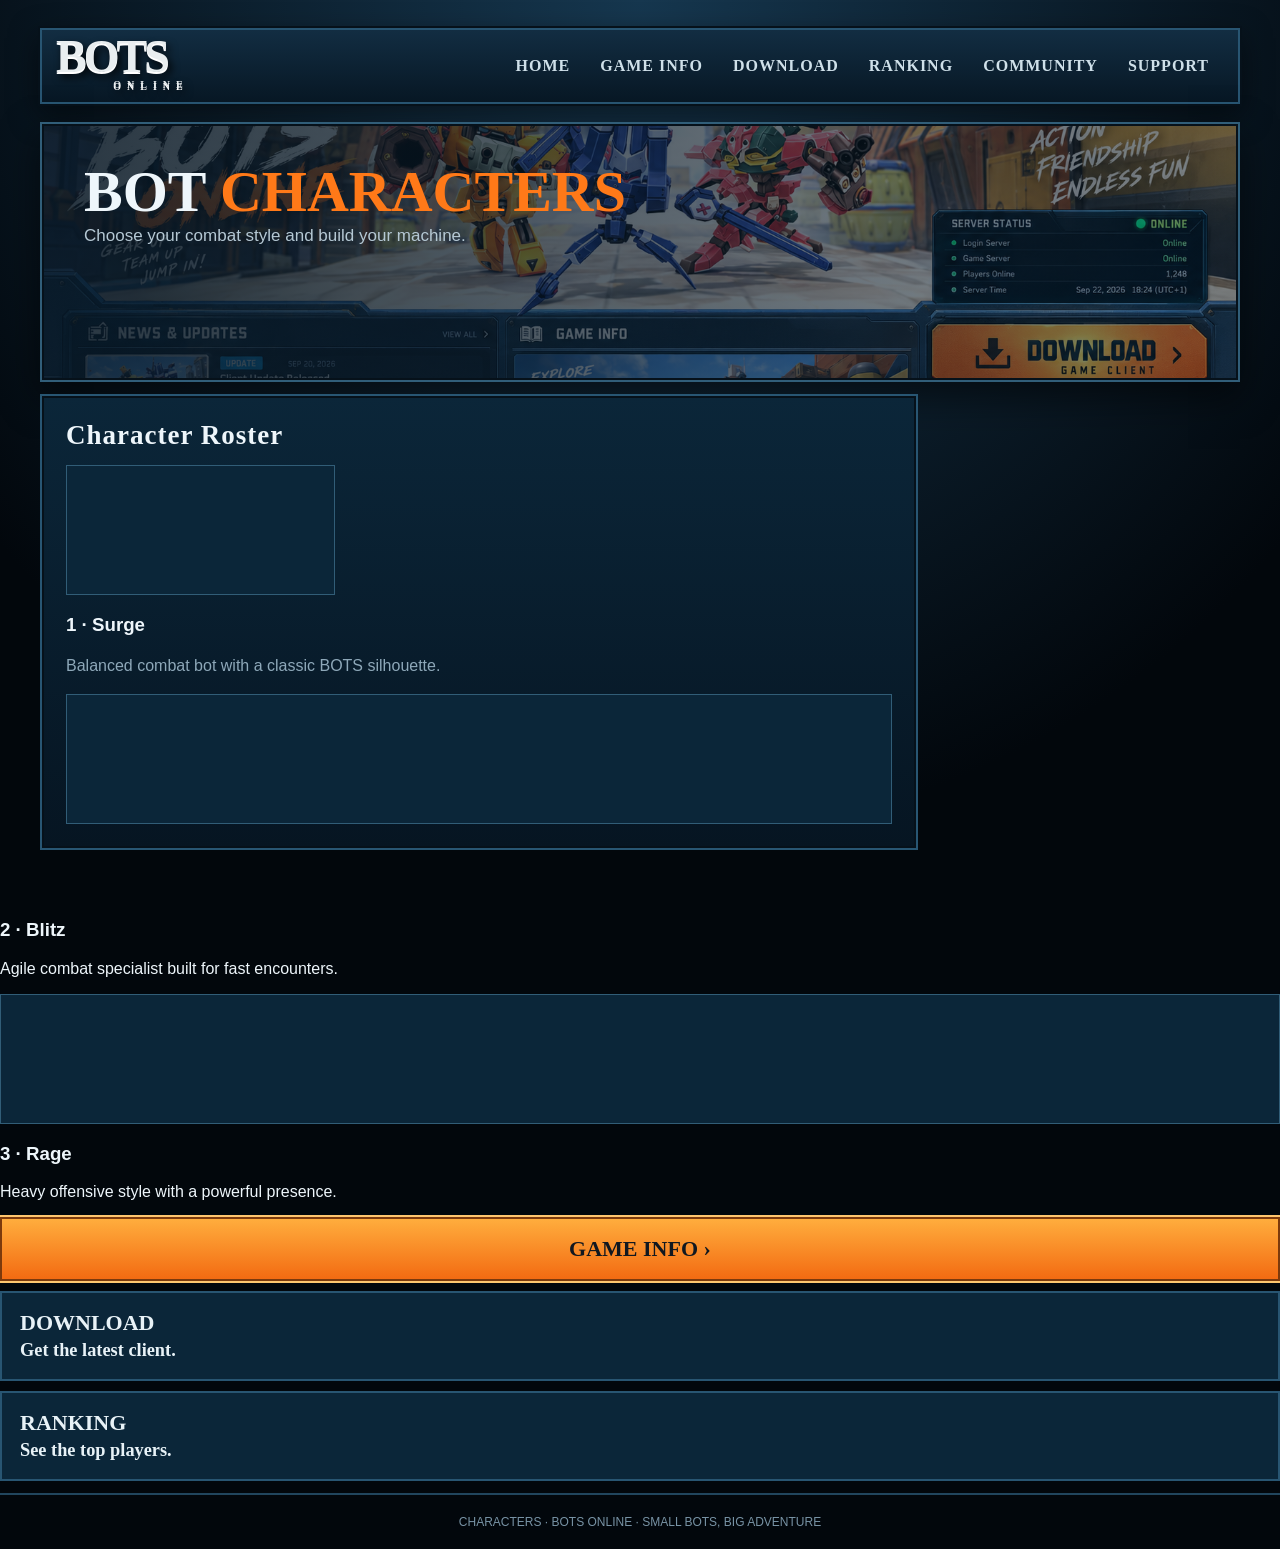
<file: pages/characters.html>
<!doctype html><html lang="en"><head><meta charset="utf-8"><meta name="viewport" content="width=device-width,initial-scale=1"><title>BOT CHARACTERS — BOTS Online</title><link rel="stylesheet" href="../pages.css"></head><body><div class="page"><div class="page-shell"><header class="page-nav"><a class="logo" href="../index.html">BOTS<span>ONLINE</span></a><nav><a href="../index.html">HOME</a><a href="./game-info.html">GAME INFO</a><a href="./download.html">DOWNLOAD</a><a href="./ranking.html">RANKING</a><a href="./community.html">COMMUNITY</a><a href="./support.html">SUPPORT</a></nav></header><section class="hero-page"><h1>BOT <em>CHARACTERS</em></h1><p>Choose your combat style and build your machine.</p></section><main class="content"><section class="panel"><h2>Character Roster</h2><div class="cards"><article class="card character-card><div class="card-art orange"></div><h3>1 · Surge</h3><p>Balanced combat bot with a classic BOTS silhouette.</p></article><article class="card character-card><div class="card-art blue"></div><h3>2 · Blitz</h3><p>Agile combat specialist built for fast encounters.</p></article><article class="card character-card><div class="card-art red"></div><h3>3 · Rage</h3><p>Heavy offensive style with a powerful presence.</p></article></div></section><aside class="side"><a href="./game-info.html">GAME INFO ›</a><a class="dark" href="./download.html">DOWNLOAD<br><small>Get the latest client.</small></a><a class="dark" href="./ranking.html">RANKING<br><small>See the top players.</small></a></aside></main><footer>CHARACTERS · BOTS ONLINE · SMALL BOTS, BIG ADVENTURE</footer></div></div></body></html>
</file>
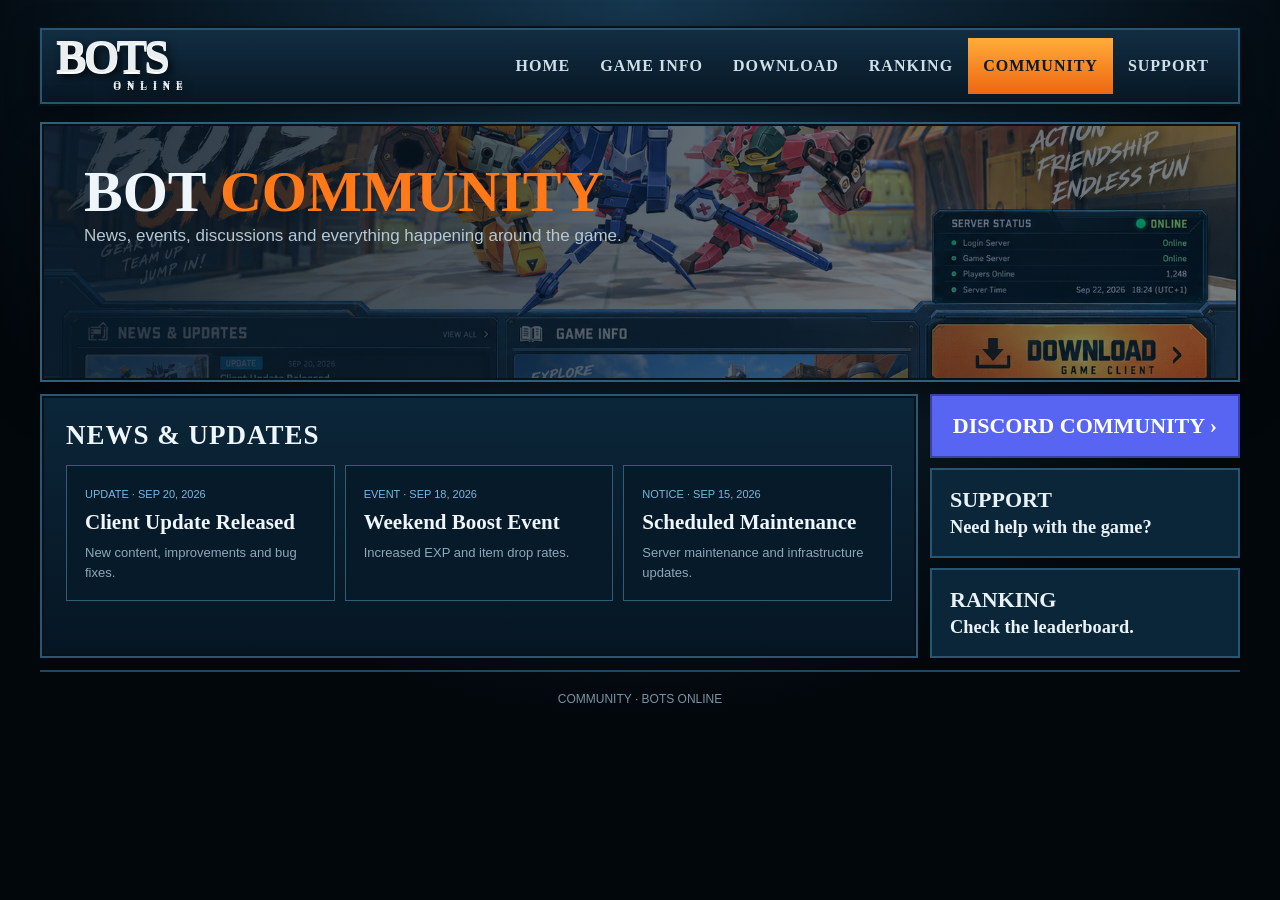
<file: pages/community.html>
<!doctype html><html lang="en"><head><meta charset="utf-8"><meta name="viewport" content="width=device-width,initial-scale=1"><title>Community — BOTS Online</title><link rel="stylesheet" href="../pages.css"></head><body><div class="page"><div class="page-shell"><header class="page-nav"><a class="logo" href="../index.html">BOTS<span>ONLINE</span></a><nav><a href="../index.html">HOME</a><a href="./game-info.html">GAME INFO</a><a href="./download.html">DOWNLOAD</a><a href="./ranking.html">RANKING</a><a class="active" href="./community.html">COMMUNITY</a><a href="./support.html">SUPPORT</a></nav></header><section class="hero-page"><h1>BOT <em>COMMUNITY</em></h1><p>News, events, discussions and everything happening around the game.</p></section><main class="content"><section class="panel"><h2>NEWS &amp; UPDATES</h2><div class="news-grid"><article class="news-card"><span>UPDATE · SEP 20, 2026</span><h3>Client Update Released</h3><p>New content, improvements and bug fixes.</p></article><article class="news-card"><span>EVENT · SEP 18, 2026</span><h3>Weekend Boost Event</h3><p>Increased EXP and item drop rates.</p></article><article class="news-card"><span>NOTICE · SEP 15, 2026</span><h3>Scheduled Maintenance</h3><p>Server maintenance and infrastructure updates.</p></article></div></section><aside class="side"><a class="discord" href="#" onclick="return false">DISCORD COMMUNITY ›</a><a class="dark" href="./support.html">SUPPORT<br><small>Need help with the game?</small></a><a class="dark" href="./ranking.html">RANKING<br><small>Check the leaderboard.</small></a></aside></main><footer>COMMUNITY · BOTS ONLINE</footer></div></div></body></html>
</file>
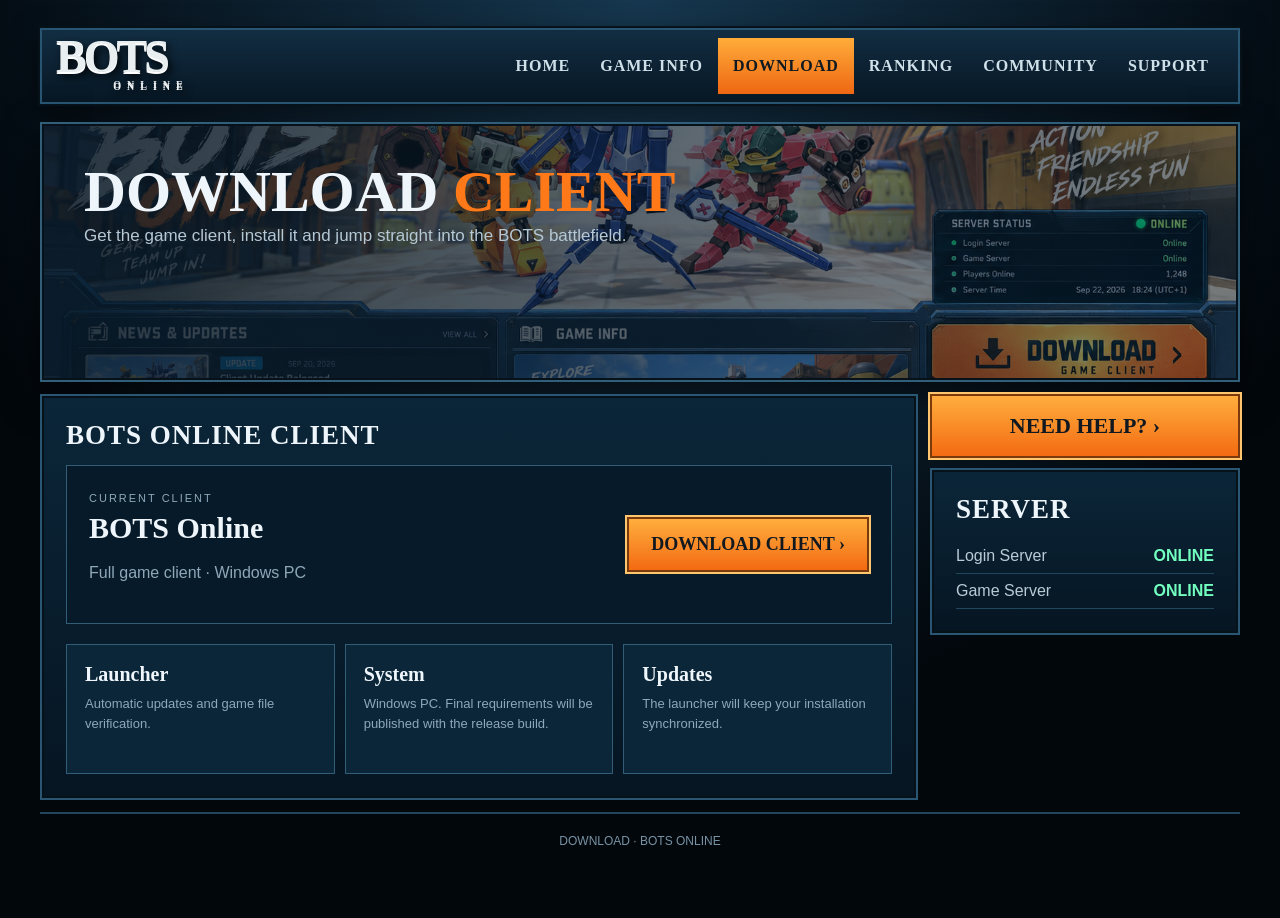
<file: pages/download.html>
<!doctype html><html lang="en"><head><meta charset="utf-8"><meta name="viewport" content="width=device-width,initial-scale=1"><title>Download — BOTS Online</title><link rel="stylesheet" href="../pages.css"></head><body><div class="page"><div class="page-shell"><header class="page-nav"><a class="logo" href="../index.html">BOTS<span>ONLINE</span></a><nav><a href="../index.html">HOME</a><a href="./game-info.html">GAME INFO</a><a class="active" href="./download.html">DOWNLOAD</a><a href="./ranking.html">RANKING</a><a href="./community.html">COMMUNITY</a><a href="./support.html">SUPPORT</a></nav></header><section class="hero-page"><h1>DOWNLOAD <em>CLIENT</em></h1><p>Get the game client, install it and jump straight into the BOTS battlefield.</p></section><main class="content"><section class="panel"><h2>BOTS ONLINE CLIENT</h2><div class="download-box"><div><span class="version">CURRENT CLIENT</span><strong>BOTS Online</strong><p>Full game client · Windows PC</p></div><a class="download-cta" href="#" onclick="return false">DOWNLOAD CLIENT ›</a></div><div class="cards"><article class="card"><h3>Launcher</h3><p>Automatic updates and game file verification.</p></article><article class="card"><h3>System</h3><p>Windows PC. Final requirements will be published with the release build.</p></article><article class="card"><h3>Updates</h3><p>The launcher will keep your installation synchronized.</p></article></div></section><aside class="side"><a href="./support.html">NEED HELP? ›</a><div class="panel"><h2>SERVER</h2><div class="status"><span>Login Server</span><b class="online">ONLINE</b></div><div class="status"><span>Game Server</span><b class="online">ONLINE</b></div></div></aside></main><footer>DOWNLOAD · BOTS ONLINE</footer></div></div></body></html>
</file>
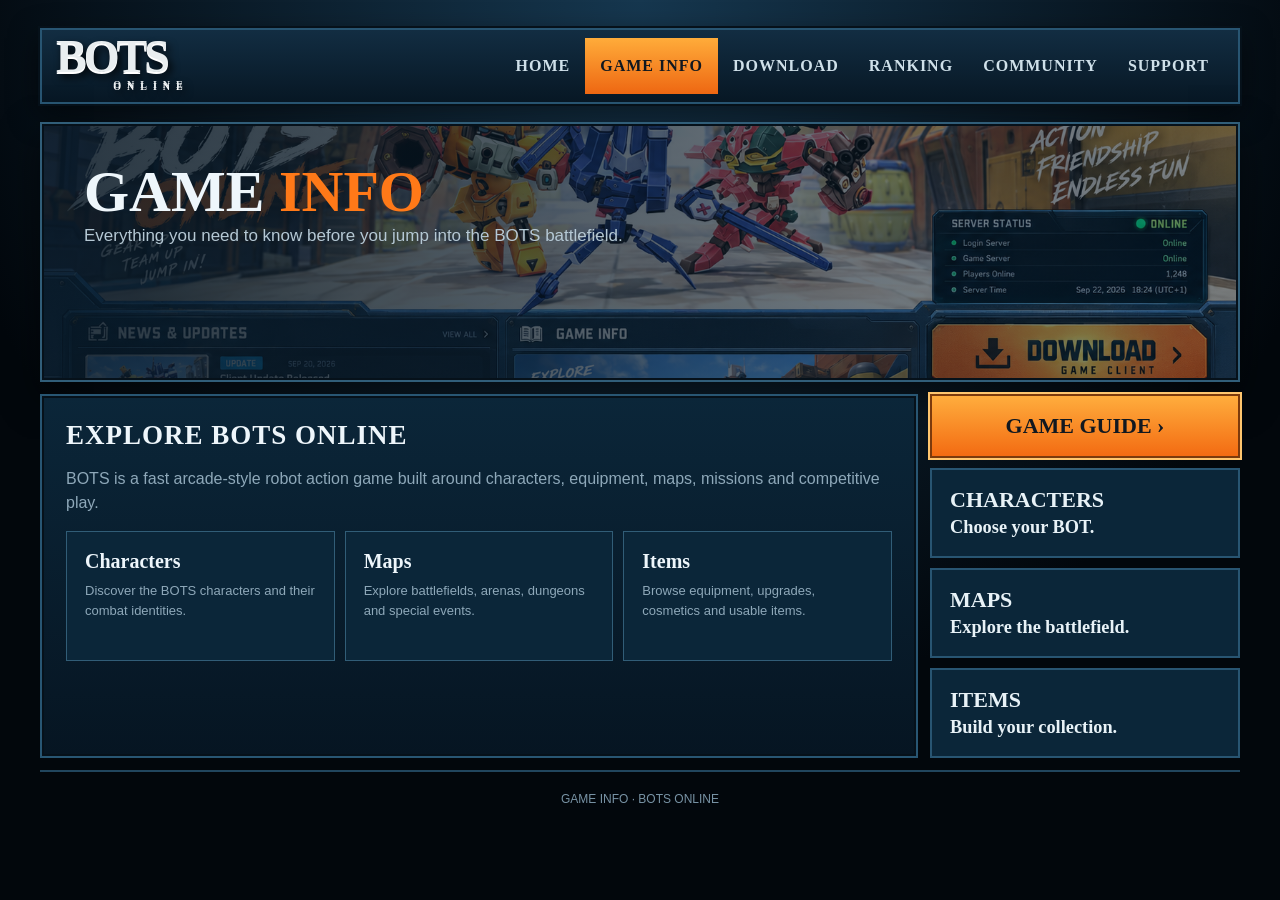
<file: pages/game-info.html>
<!doctype html><html lang="en"><head><meta charset="utf-8"><meta name="viewport" content="width=device-width,initial-scale=1"><title>Game Info — BOTS Online</title><link rel="stylesheet" href="../pages.css"></head><body><div class="page"><div class="page-shell"><header class="page-nav"><a class="logo" href="../index.html">BOTS<span>ONLINE</span></a><nav><a href="../index.html">HOME</a><a class="active" href="./game-info.html">GAME INFO</a><a href="./download.html">DOWNLOAD</a><a href="./ranking.html">RANKING</a><a href="./community.html">COMMUNITY</a><a href="./support.html">SUPPORT</a></nav></header><section class="hero-page"><h1>GAME <em>INFO</em></h1><p>Everything you need to know before you jump into the BOTS battlefield.</p></section><main class="content"><section class="panel"><h2>EXPLORE BOTS ONLINE</h2><p>BOTS is a fast arcade-style robot action game built around characters, equipment, maps, missions and competitive play.</p><div class="cards"><a class="card" href="./characters.html"><h3>Characters</h3><p>Discover the BOTS characters and their combat identities.</p></a><a class="card" href="./maps.html"><h3>Maps</h3><p>Explore battlefields, arenas, dungeons and special events.</p></a><a class="card" href="./items.html"><h3>Items</h3><p>Browse equipment, upgrades, cosmetics and usable items.</p></a></div></section><aside class="side"><a href="./guide.html">GAME GUIDE ›</a><a class="dark" href="./characters.html">CHARACTERS<br><small>Choose your BOT.</small></a><a class="dark" href="./maps.html">MAPS<br><small>Explore the battlefield.</small></a><a class="dark" href="./items.html">ITEMS<br><small>Build your collection.</small></a></aside></main><footer>GAME INFO · BOTS ONLINE</footer></div></div></body></html>
</file>
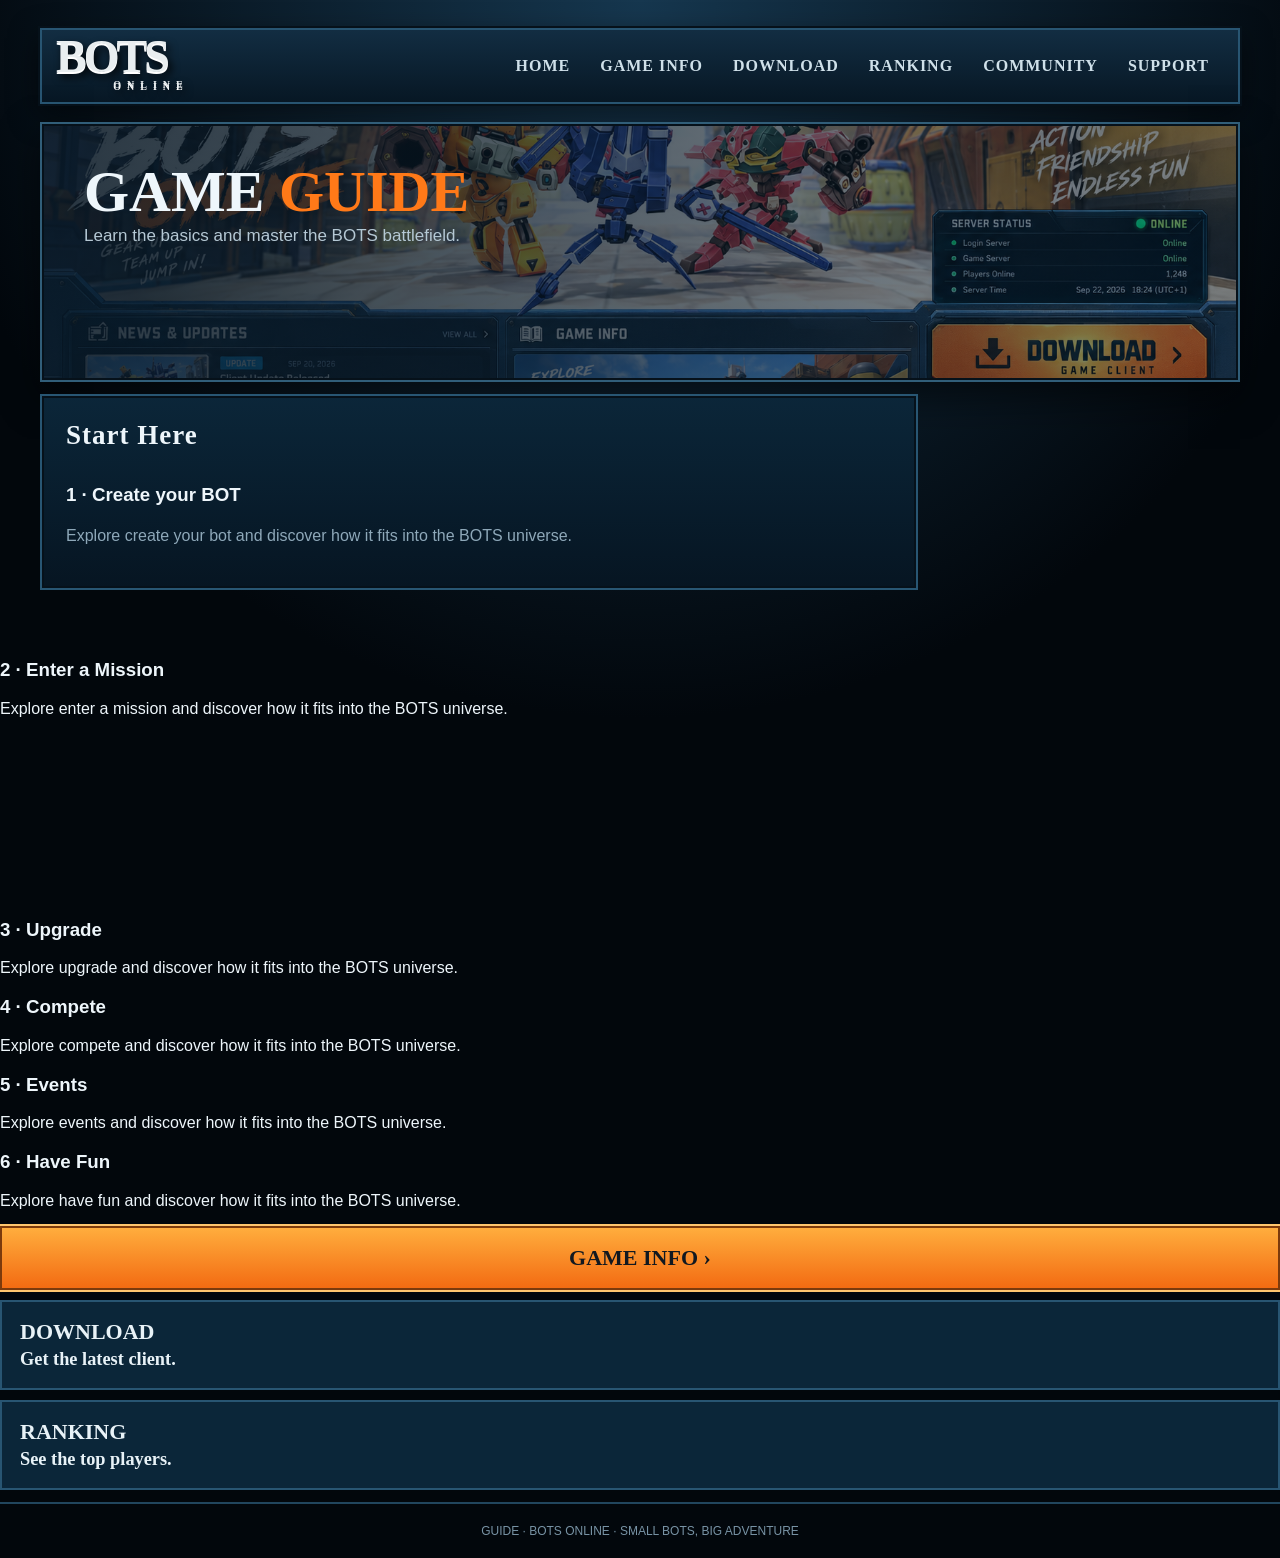
<file: pages/guide.html>
<!doctype html><html lang="en"><head><meta charset="utf-8"><meta name="viewport" content="width=device-width,initial-scale=1"><title>GAME GUIDE — BOTS Online</title><link rel="stylesheet" href="../pages.css"></head><body><div class="page"><div class="page-shell"><header class="page-nav"><a class="logo" href="../index.html">BOTS<span>ONLINE</span></a><nav><a href="../index.html">HOME</a><a href="./game-info.html">GAME INFO</a><a href="./download.html">DOWNLOAD</a><a href="./ranking.html">RANKING</a><a href="./community.html">COMMUNITY</a><a href="./support.html">SUPPORT</a></nav></header><section class="hero-page"><h1>GAME <em>GUIDE</em></h1><p>Learn the basics and master the BOTS battlefield.</p></section><main class="content"><section class="panel"><h2>Start Here</h2><div class="cards"><article class="card><div class="card-art orange"></div><h3>1 · Create your BOT</h3><p>Explore create your bot and discover how it fits into the BOTS universe.</p></article><article class="card><div class="card-art blue"></div><h3>2 · Enter a Mission</h3><p>Explore enter a mission and discover how it fits into the BOTS universe.</p></article><article class="card><div class="card-art red"></div><h3>3 · Upgrade</h3><p>Explore upgrade and discover how it fits into the BOTS universe.</p></article><article class="card><div class="card-art orange"></div><h3>4 · Compete</h3><p>Explore compete and discover how it fits into the BOTS universe.</p></article><article class="card><div class="card-art blue"></div><h3>5 · Events</h3><p>Explore events and discover how it fits into the BOTS universe.</p></article><article class="card><div class="card-art red"></div><h3>6 · Have Fun</h3><p>Explore have fun and discover how it fits into the BOTS universe.</p></article></div></section><aside class="side"><a href="./game-info.html">GAME INFO ›</a><a class="dark" href="./download.html">DOWNLOAD<br><small>Get the latest client.</small></a><a class="dark" href="./ranking.html">RANKING<br><small>See the top players.</small></a></aside></main><footer>GUIDE · BOTS ONLINE · SMALL BOTS, BIG ADVENTURE</footer></div></div></body></html>
</file>
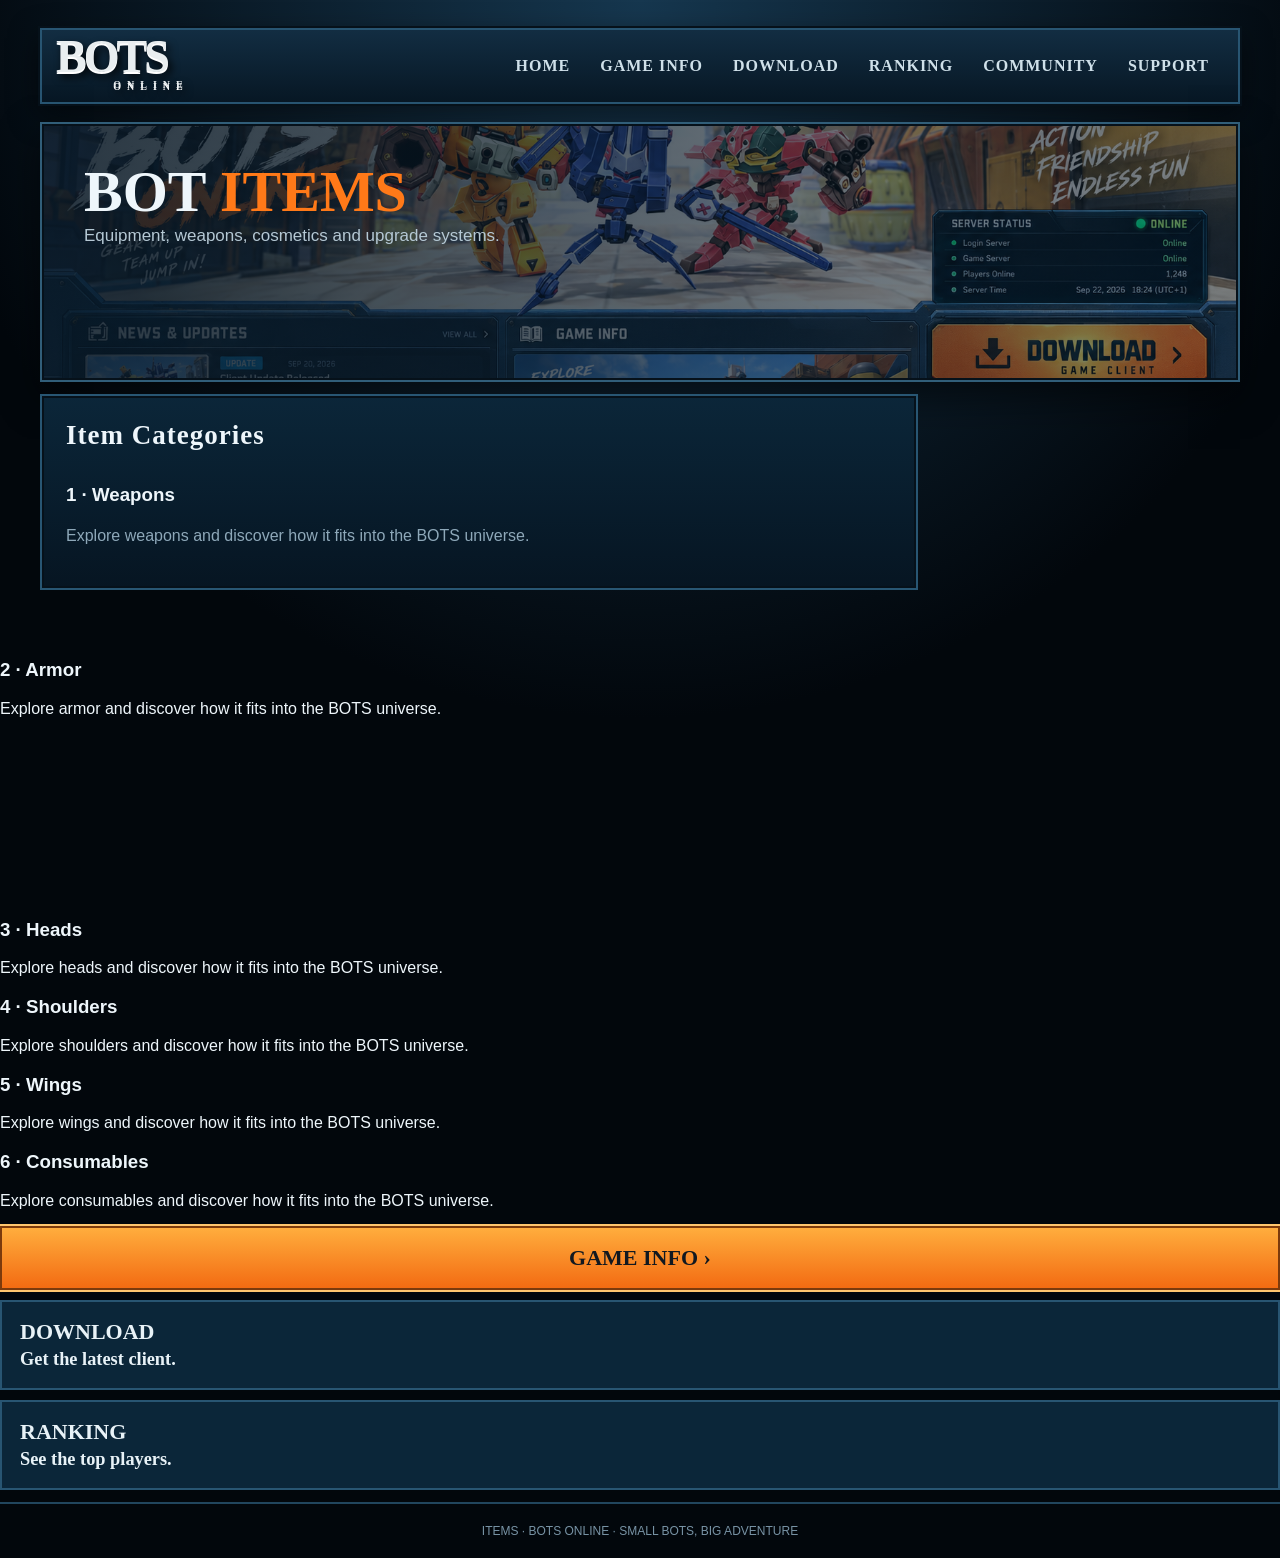
<file: pages/items.html>
<!doctype html><html lang="en"><head><meta charset="utf-8"><meta name="viewport" content="width=device-width,initial-scale=1"><title>BOT ITEMS — BOTS Online</title><link rel="stylesheet" href="../pages.css"></head><body><div class="page"><div class="page-shell"><header class="page-nav"><a class="logo" href="../index.html">BOTS<span>ONLINE</span></a><nav><a href="../index.html">HOME</a><a href="./game-info.html">GAME INFO</a><a href="./download.html">DOWNLOAD</a><a href="./ranking.html">RANKING</a><a href="./community.html">COMMUNITY</a><a href="./support.html">SUPPORT</a></nav></header><section class="hero-page"><h1>BOT <em>ITEMS</em></h1><p>Equipment, weapons, cosmetics and upgrade systems.</p></section><main class="content"><section class="panel"><h2>Item Categories</h2><div class="cards"><article class="card><div class="card-art orange"></div><h3>1 · Weapons</h3><p>Explore weapons and discover how it fits into the BOTS universe.</p></article><article class="card><div class="card-art blue"></div><h3>2 · Armor</h3><p>Explore armor and discover how it fits into the BOTS universe.</p></article><article class="card><div class="card-art red"></div><h3>3 · Heads</h3><p>Explore heads and discover how it fits into the BOTS universe.</p></article><article class="card><div class="card-art orange"></div><h3>4 · Shoulders</h3><p>Explore shoulders and discover how it fits into the BOTS universe.</p></article><article class="card><div class="card-art blue"></div><h3>5 · Wings</h3><p>Explore wings and discover how it fits into the BOTS universe.</p></article><article class="card><div class="card-art red"></div><h3>6 · Consumables</h3><p>Explore consumables and discover how it fits into the BOTS universe.</p></article></div></section><aside class="side"><a href="./game-info.html">GAME INFO ›</a><a class="dark" href="./download.html">DOWNLOAD<br><small>Get the latest client.</small></a><a class="dark" href="./ranking.html">RANKING<br><small>See the top players.</small></a></aside></main><footer>ITEMS · BOTS ONLINE · SMALL BOTS, BIG ADVENTURE</footer></div></div></body></html>
</file>
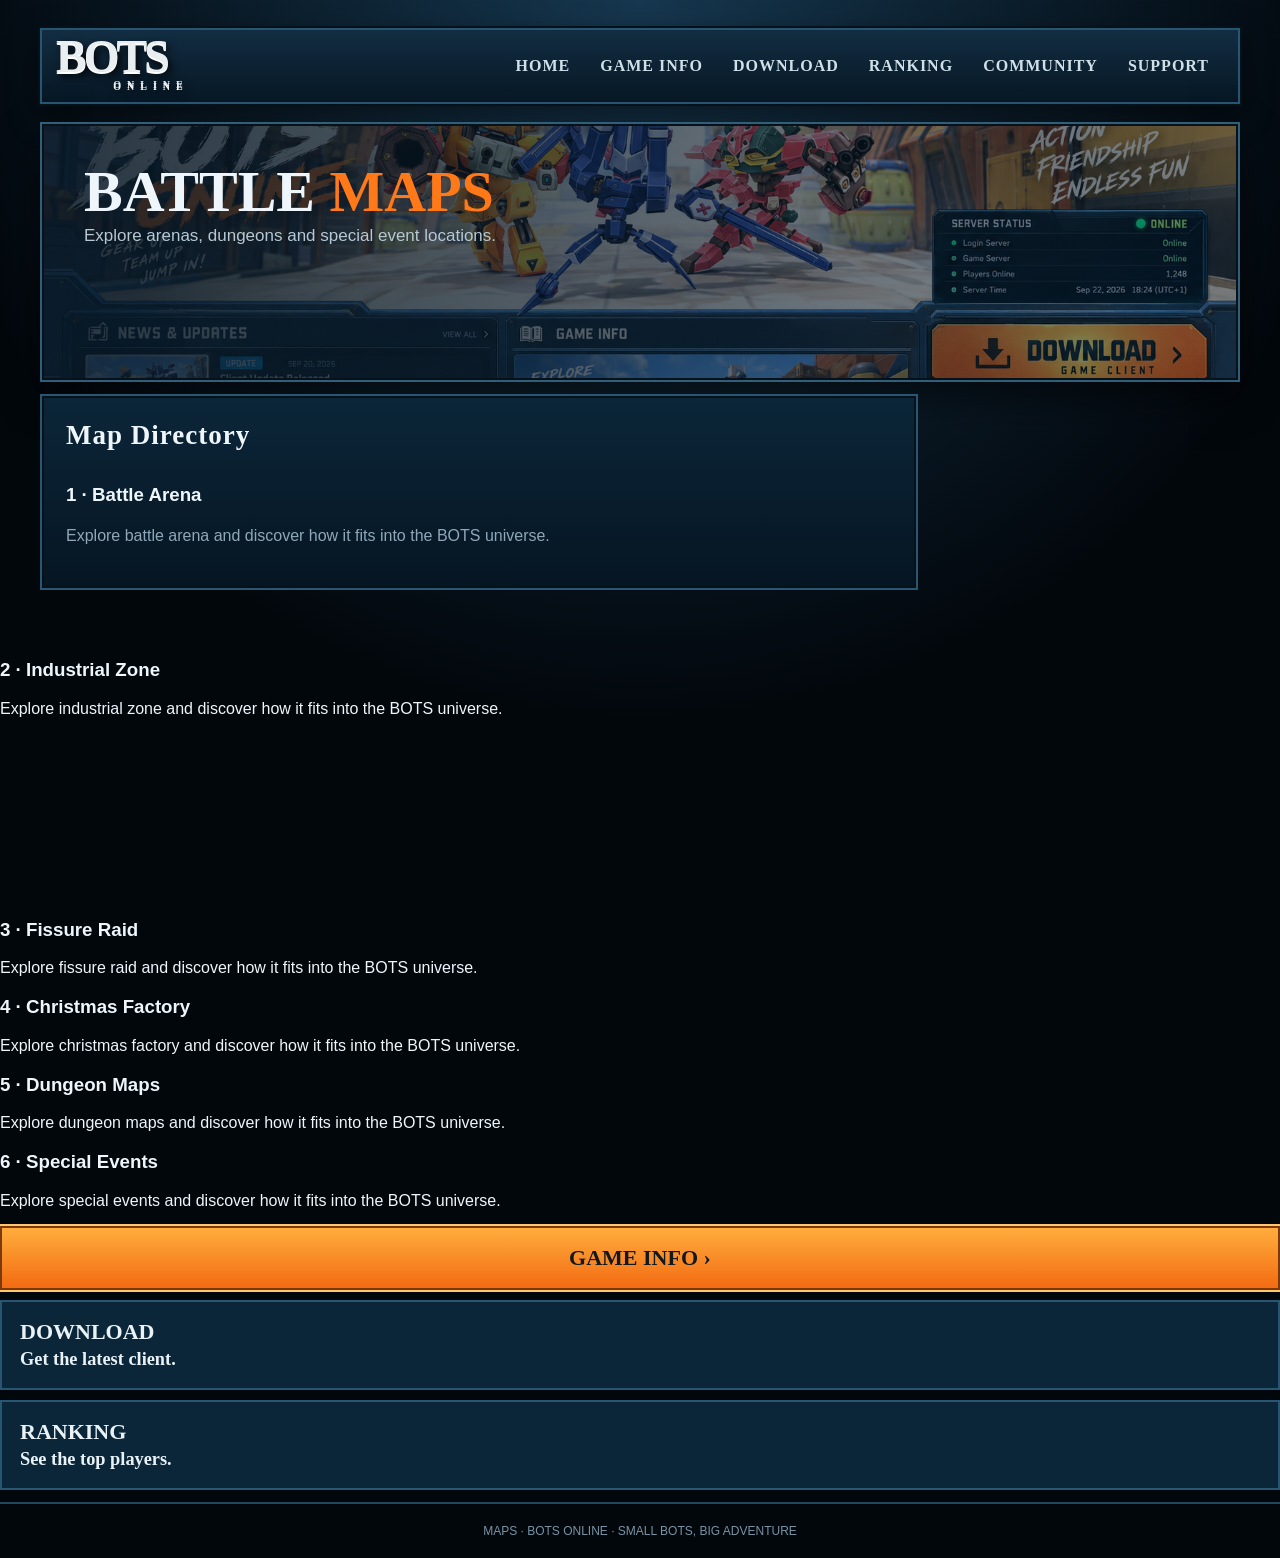
<file: pages/maps.html>
<!doctype html><html lang="en"><head><meta charset="utf-8"><meta name="viewport" content="width=device-width,initial-scale=1"><title>BATTLE MAPS — BOTS Online</title><link rel="stylesheet" href="../pages.css"></head><body><div class="page"><div class="page-shell"><header class="page-nav"><a class="logo" href="../index.html">BOTS<span>ONLINE</span></a><nav><a href="../index.html">HOME</a><a href="./game-info.html">GAME INFO</a><a href="./download.html">DOWNLOAD</a><a href="./ranking.html">RANKING</a><a href="./community.html">COMMUNITY</a><a href="./support.html">SUPPORT</a></nav></header><section class="hero-page"><h1>BATTLE <em>MAPS</em></h1><p>Explore arenas, dungeons and special event locations.</p></section><main class="content"><section class="panel"><h2>Map Directory</h2><div class="cards"><article class="card><div class="card-art orange"></div><h3>1 · Battle Arena</h3><p>Explore battle arena and discover how it fits into the BOTS universe.</p></article><article class="card><div class="card-art blue"></div><h3>2 · Industrial Zone</h3><p>Explore industrial zone and discover how it fits into the BOTS universe.</p></article><article class="card><div class="card-art red"></div><h3>3 · Fissure Raid</h3><p>Explore fissure raid and discover how it fits into the BOTS universe.</p></article><article class="card><div class="card-art orange"></div><h3>4 · Christmas Factory</h3><p>Explore christmas factory and discover how it fits into the BOTS universe.</p></article><article class="card><div class="card-art blue"></div><h3>5 · Dungeon Maps</h3><p>Explore dungeon maps and discover how it fits into the BOTS universe.</p></article><article class="card><div class="card-art red"></div><h3>6 · Special Events</h3><p>Explore special events and discover how it fits into the BOTS universe.</p></article></div></section><aside class="side"><a href="./game-info.html">GAME INFO ›</a><a class="dark" href="./download.html">DOWNLOAD<br><small>Get the latest client.</small></a><a class="dark" href="./ranking.html">RANKING<br><small>See the top players.</small></a></aside></main><footer>MAPS · BOTS ONLINE · SMALL BOTS, BIG ADVENTURE</footer></div></div></body></html>
</file>
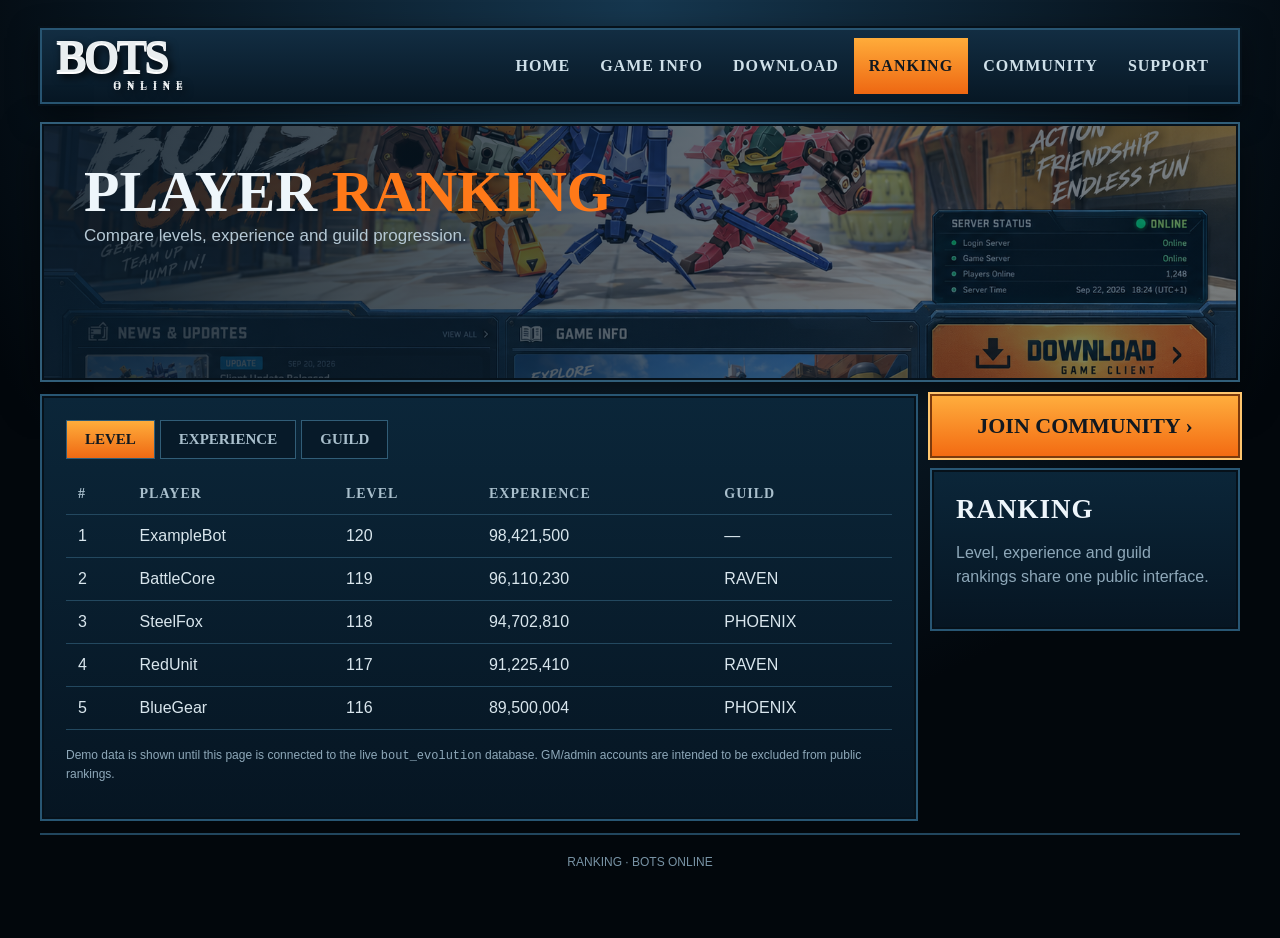
<file: pages/ranking.html>
<!doctype html><html lang="en"><head><meta charset="utf-8"><meta name="viewport" content="width=device-width,initial-scale=1"><title>Ranking — BOTS Online</title><link rel="stylesheet" href="../pages.css"></head><body><div class="page"><div class="page-shell"><header class="page-nav"><a class="logo" href="../index.html">BOTS<span>ONLINE</span></a><nav><a href="../index.html">HOME</a><a href="./game-info.html">GAME INFO</a><a href="./download.html">DOWNLOAD</a><a class="active" href="./ranking.html">RANKING</a><a href="./community.html">COMMUNITY</a><a href="./support.html">SUPPORT</a></nav></header><section class="hero-page"><h1>PLAYER <em>RANKING</em></h1><p>Compare levels, experience and guild progression.</p></section><main class="content"><section class="panel"><div class="tabs"><button class="tab active">LEVEL</button><button class="tab">EXPERIENCE</button><button class="tab">GUILD</button></div><div class="table-wrap"><table><thead><tr><th>#</th><th>PLAYER</th><th>LEVEL</th><th>EXPERIENCE</th><th>GUILD</th></tr></thead><tbody><tr><td>1</td><td>ExampleBot</td><td>120</td><td>98,421,500</td><td>—</td></tr><tr><td>2</td><td>BattleCore</td><td>119</td><td>96,110,230</td><td>RAVEN</td></tr><tr><td>3</td><td>SteelFox</td><td>118</td><td>94,702,810</td><td>PHOENIX</td></tr><tr><td>4</td><td>RedUnit</td><td>117</td><td>91,225,410</td><td>RAVEN</td></tr><tr><td>5</td><td>BlueGear</td><td>116</td><td>89,500,004</td><td>PHOENIX</td></tr></tbody></table></div><p class="note">Demo data is shown until this page is connected to the live <code>bout_evolution</code> database. GM/admin accounts are intended to be excluded from public rankings.</p></section><aside class="side"><a href="./community.html">JOIN COMMUNITY ›</a><div class="panel"><h2>RANKING</h2><p>Level, experience and guild rankings share one public interface.</p></div></aside></main><footer>RANKING · BOTS ONLINE</footer></div></div></body></html>
</file>
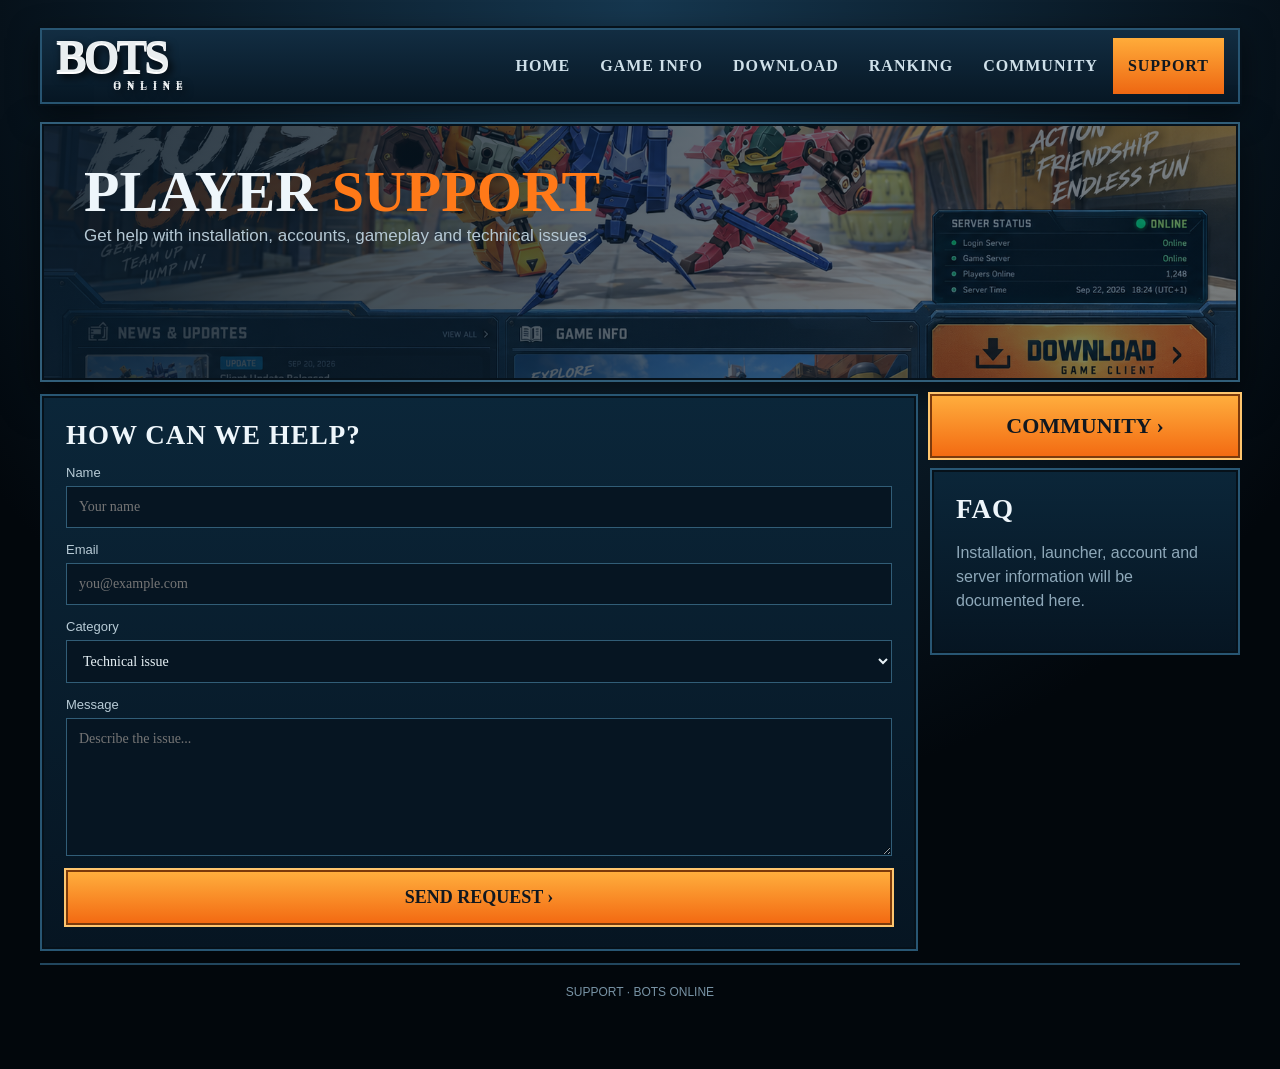
<file: pages/support.html>
<!doctype html><html lang="en"><head><meta charset="utf-8"><meta name="viewport" content="width=device-width,initial-scale=1"><title>Support — BOTS Online</title><link rel="stylesheet" href="../pages.css"></head><body><div class="page"><div class="page-shell"><header class="page-nav"><a class="logo" href="../index.html">BOTS<span>ONLINE</span></a><nav><a href="../index.html">HOME</a><a href="./game-info.html">GAME INFO</a><a href="./download.html">DOWNLOAD</a><a href="./ranking.html">RANKING</a><a href="./community.html">COMMUNITY</a><a class="active" href="./support.html">SUPPORT</a></nav></header><section class="hero-page"><h1>PLAYER <em>SUPPORT</em></h1><p>Get help with installation, accounts, gameplay and technical issues.</p></section><main class="content"><section class="panel"><h2>HOW CAN WE HELP?</h2><form class="support-form" onsubmit="return false"><label>Name<input name="name" placeholder="Your name"></label><label>Email<input type="email" name="email" placeholder="you@example.com"></label><label>Category<select name="category"><option>Technical issue</option><option>Account</option><option>Game client</option><option>Report a bug</option><option>Other</option></select></label><label>Message<textarea name="message" rows="7" placeholder="Describe the issue..."></textarea></label><button class="download-cta">SEND REQUEST ›</button></form></section><aside class="side"><a href="./community.html">COMMUNITY ›</a><div class="panel"><h2>FAQ</h2><p>Installation, launcher, account and server information will be documented here.</p></div></aside></main><footer>SUPPORT · BOTS ONLINE</footer></div></div></body></html>
</file>
<file: pages.css>
:root{--bg:#06131f;--panel:#0a2234;--line:#285673;--text:#eef6fb;--muted:#8ea8b9;--orange:#ff7918;--orange2:#ffad3d}
*{box-sizing:border-box}html{scroll-behavior:smooth}body{margin:0;background:#02070c;color:var(--text);font-family:"Rajdhani",Arial,sans-serif}
a{color:inherit;text-decoration:none}.page{min-height:100vh;background:radial-gradient(circle at 50% 0,#16374f,#02070c 65%)}
.page-shell{width:min(1200px,calc(100% - 32px));margin:auto;padding:28px 0 50px}
.page-nav{height:76px;display:flex;align-items:center;gap:8px;padding:8px 14px;background:linear-gradient(#122d42,#071724);border:2px solid #285572;box-shadow:0 0 0 2px #06111a,0 10px 30px #0008}
.logo{width:190px;font:800 46px/.65 "Barlow Condensed";letter-spacing:-3px;color:#e9eef0;text-shadow:0 2px #fff,3px 5px 8px #000}.logo span{display:block;text-align:center;font:700 10px "Rajdhani";letter-spacing:6px;margin-top:8px}
.page-nav nav{margin-left:auto;display:flex;flex-wrap:wrap;justify-content:flex-end}.page-nav nav a{padding:19px 15px;font:700 16px "Barlow Condensed";letter-spacing:1px;color:#cfe0e9}.page-nav nav a:hover,.page-nav nav a.active{background:linear-gradient(#ffac3a,#ee6712);color:#101820}
.hero-page{margin-top:18px;min-height:260px;padding:42px;background-image:linear-gradient(90deg,#071724dd,#07172477),url("../ChatGPT%20Image%20Sep%2022,%202026%20at%2006_10_56%20PM.png");background-size:cover;background-position:center 44%;border:2px solid #315e79;box-shadow:inset 0 0 0 2px #06111a,0 15px 35px #0008}
.hero-page h1{margin:0 0 8px;font:800 58px/.9 "Barlow Condensed";text-transform:uppercase}.hero-page h1 em{color:var(--orange);font-style:normal}.hero-page p{max-width:650px;margin:0;color:#b5c8d4;font-size:17px}
.content{margin-top:12px;display:grid;grid-template-columns:1fr 310px;gap:12px}.panel{background:linear-gradient(#0b2639,#061522);border:2px solid var(--line);box-shadow:inset 0 0 0 2px #06111a;padding:24px}.panel h2{margin:0 0 14px;font:700 27px "Barlow Condensed";letter-spacing:1px}.panel p{color:var(--muted);line-height:1.5}.cards{display:grid;grid-template-columns:repeat(3,1fr);gap:10px}.card{min-height:130px;padding:18px;background:#0b2639;border:1px solid #315d77}.card h3{margin:0 0 8px;font:700 20px "Barlow Condensed"}.card p{font-size:13px;margin:0}.side{display:grid;gap:10px;align-content:start}.side a{display:block;padding:17px 18px;background:linear-gradient(180deg,#ffad3d,#f36b12);color:#111820;border:2px solid #7c3a0c;box-shadow:0 0 0 2px #ffc66e;font:800 22px "Barlow Condensed";text-align:center}.side .dark{background:#0b2639;color:#e8f2f7;border-color:#285572;box-shadow:none;text-align:left}.status{display:flex;justify-content:space-between;padding:8px 0;border-bottom:1px solid #21475d;color:#b8cbd6}.online{color:#72ffc0}
footer{margin-top:12px;padding:20px;text-align:center;color:#7893a5;border-top:2px solid #21465e;font-size:12px}
@media(max-width:850px){.page-nav{height:auto;flex-wrap:wrap}.page-nav nav{width:100%;justify-content:center}.page-nav nav a{padding:12px 10px}.content{grid-template-columns:1fr}.cards{grid-template-columns:1fr 1fr}.hero-page h1{font-size:45px}}
@media(max-width:520px){.page-shell{width:min(100% - 18px,1200px)}.cards{grid-template-columns:1fr}.hero-page{padding:25px 20px}.logo{font-size:38px}}

.download-box{display:flex;justify-content:space-between;align-items:center;gap:20px;padding:22px;margin:10px 0 20px;background:#071a29;border:1px solid #315d77}.download-box strong{display:block;font:800 30px "Barlow Condensed";margin-top:5px}.version{font-size:11px;color:#8faabb;letter-spacing:2px}.download-cta{display:inline-block;padding:15px 22px;border:2px solid #7b3a0b;box-shadow:0 0 0 2px #ffc66e;background:linear-gradient(#ffae3d,#f36a12);color:#111820;font:800 18px "Barlow Condensed";cursor:pointer}.table-wrap{overflow:auto}table{width:100%;border-collapse:collapse;min-width:620px}th,td{text-align:left;padding:12px;border-bottom:1px solid #23485f}th{font:700 14px "Barlow Condensed";letter-spacing:1px;color:#a9bfcc}td{color:#d9e6ed}.tabs{display:flex;gap:5px;margin-bottom:15px}.tab{border:1px solid #315d77;background:#071a29;color:#a9bfcc;padding:10px 18px;cursor:pointer;font:700 15px "Barlow Condensed"}.tab.active,.tab:hover{background:linear-gradient(#ffad3b,#ef6913);color:#101820}.note{font-size:12px!important;margin-top:16px}.news-grid{display:grid;grid-template-columns:repeat(3,1fr);gap:10px}.news-card{padding:18px;background:#071a29;border:1px solid #315d77}.news-card span{font-size:11px;color:#78b9dc}.news-card h3{font:700 21px "Barlow Condensed";margin:8px 0}.news-card p{font-size:13px!important;margin:0}.support-form{display:grid;gap:14px}.support-form label{display:grid;gap:6px;color:#b8cbd6;font-size:13px}.support-form input,.support-form select,.support-form textarea{width:100%;padding:12px;border:1px solid #315d77;background:#061522;color:#e8f2f7;font:500 14px "Rajdhani";outline:none}.support-form input:focus,.support-form select:focus,.support-form textarea:focus{border-color:#58cfff}.character-card{overflow:hidden}.card-art{height:90px;margin:-18px -18px 14px;background-image:url("../ChatGPT%20Image%20Sep%2022,%202026%20at%2006_10_56%20PM.png");background-size:190% auto;background-position:center 48%;border-bottom:1px solid #315d77}.card-art.blue{background-position:65% 50%}.card-art.red{background-position:100% 55%}.online{color:#72ffc0}.discord{background:#5865f2!important;color:white!important;border-color:#3942a4!important;box-shadow:none!important}@media(max-width:850px){.download-box,.news-grid{display:grid;grid-template-columns:1fr}.download-cta{justify-self:start}}
</file>
